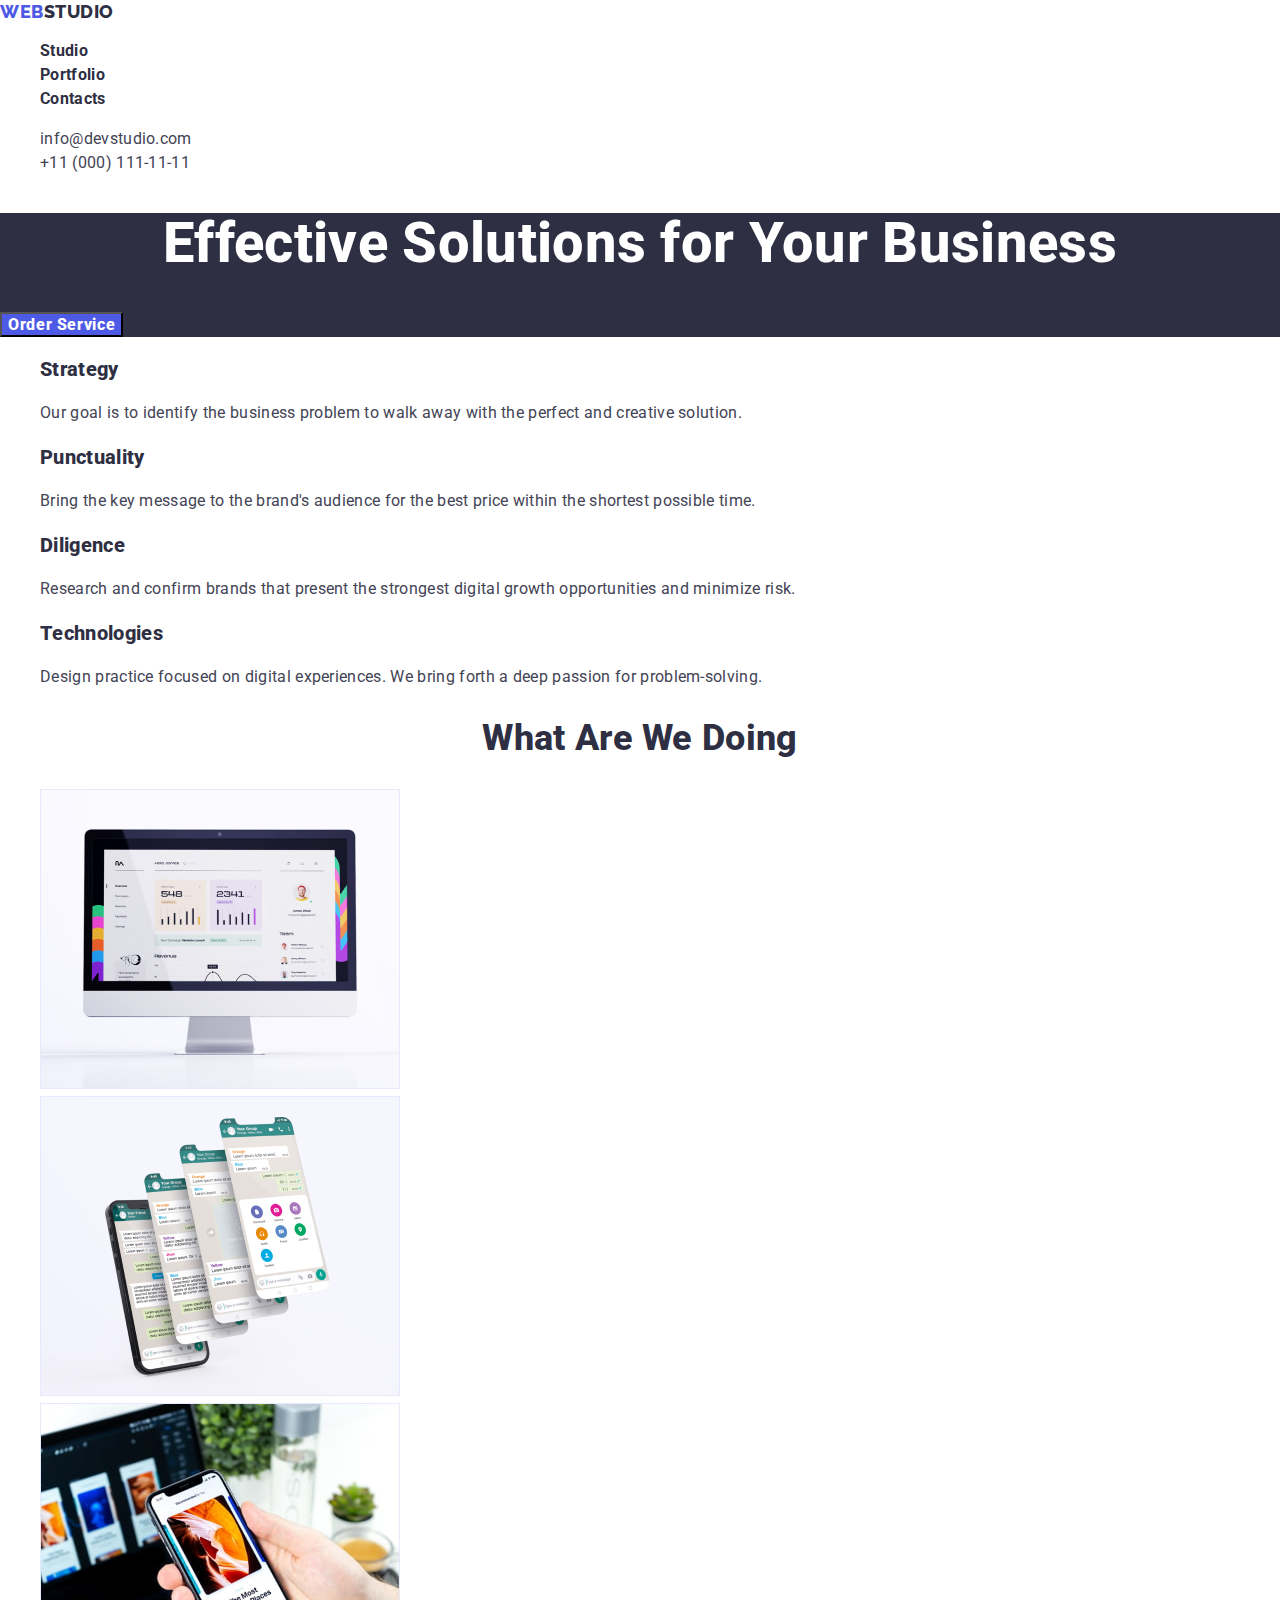
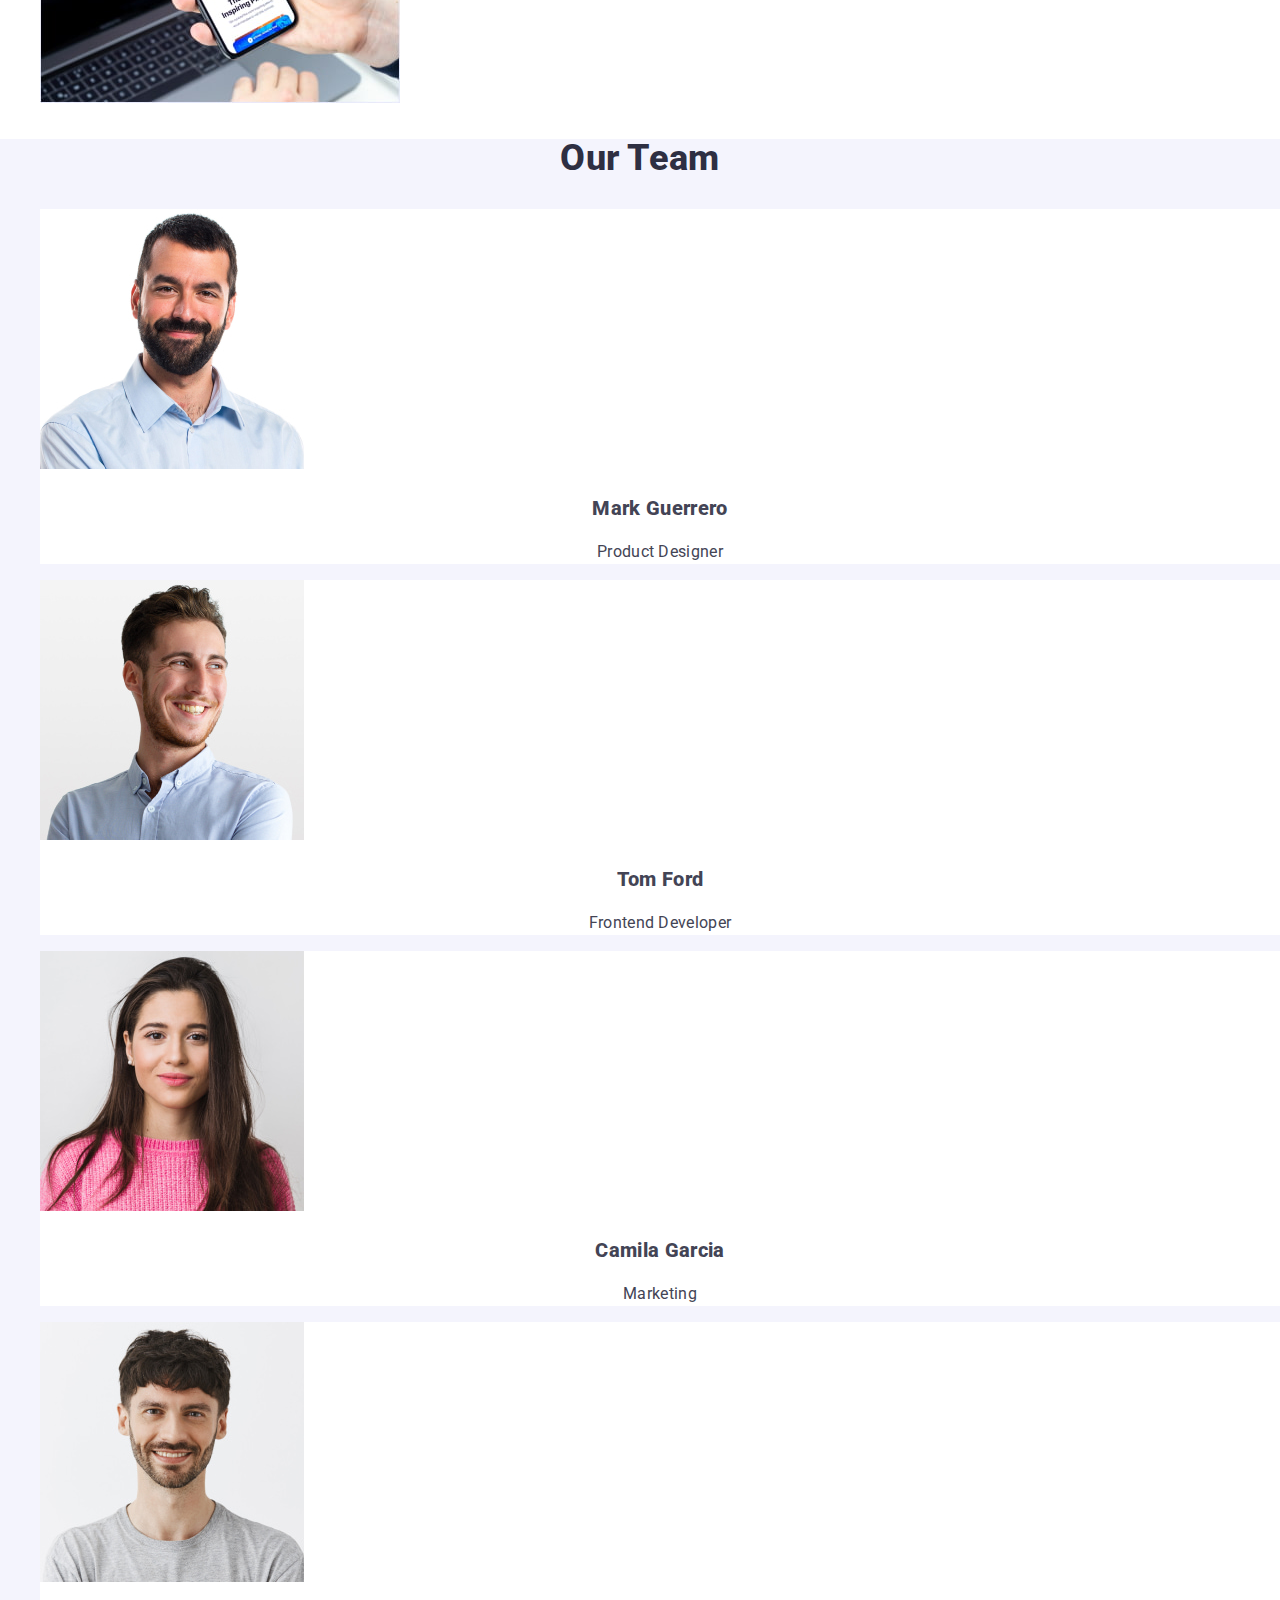
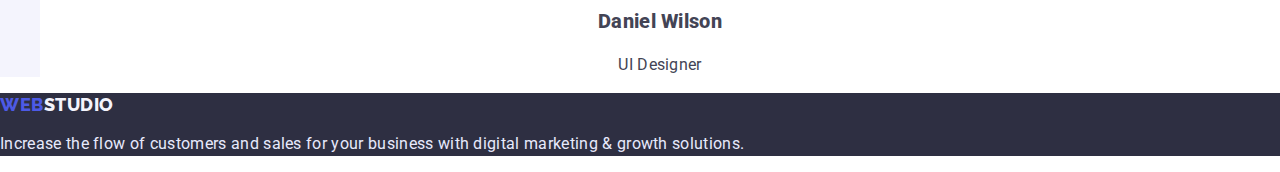
<file: index.html>
<!DOCTYPE html>
<html lang="en">
  <head>
    <meta charset="UTF-8" />
    <meta http-equiv="X-UA-Compatible" content="IE=edge" />
    <meta name="viewport" content="width=device-width, initial-scale=1.0" />
    <title>WebStudio</title>
    <link rel="preconnect" href="https://fonts.googleapis.com">
    <link rel="preconnect" href="https://fonts.gstatic.com" crossorigin>
    <link href="https://fonts.googleapis.com/css2?family=Raleway:wght@700;800&family=Roboto:wght@400;500;700;900&display=swap" rel="stylesheet">
    <link rel="stylesheet" href="https://cdnjs.cloudflare.com/ajax/libs/modern-normalize/1.1.0/modern-normalize.min.css"/>
    <link rel="stylesheet" href="./css/styles.css" />
  </head>
  <body>
    <header>
      <a href="./index.html" class="logo-web link">web<span class="logo-studio">studio</span></a>
      <nav>
        <ul class="site-nav list">
          <li>
            <a href="./index.html" class="link">Studio</a>
          </li>
          <li>
            <a href="./portfolio.html" class="link">Portfolio</a>
          </li>
          <li>
            <a href="" class="link">Contacts</a>
          </li>
        </ul>
      </nav>
      <ul class="site-address list">
        <li>
          <a href="mailto:info@devstudio.com" class="link">info@devstudio.com</a>
        </li>
        <li>
          <a href="tel:+110001111111" class="link">+11 (000) 111-11-11</a>
        </li>
      </ul>
    </header>
    <main>
      <!-- ---------------------------------------------HERO-------------------------------------------------- -->
      <section class="hero">
        <h1 class="hero-title">Effective Solutions for Your Business</h1>
        <button type="button" class="hero-button">Order Service</button>
      </section>
      <!-- QUALITY -->
      <section class="quality">
        <h2 class="quality-title hidden">our qualities</h2>
        <ul class="quality-list list">
          <li class="quality-item">
            <h3 class="quality-name">Strategy</h3>
            <p class="quality-description">
              Our goal is to identify the business problem to walk away with the perfect and
              creative solution.
            </p>
          </li>
          <li class="quality-item">
            <h3 class="quality-name">Punctuality</h3>
            <p class="quality-description">
              Bring the key message to the brand's audience for the best price within the shortest
              possible time.
            </p>
          </li>
          <li class="quality-item">
            <h3 class="quality-name">Diligence</h3>
            <p class="quality-description">
              Research and confirm brands that present the strongest digital growth opportunities
              and minimize risk.
            </p>
          </li>
          <li class="quality-item">
            <h3 class="quality-name">Technologies</h3>
            <p class="quality-description">
              Design practice focused on digital experiences. We bring forth a deep passion for
              problem-solving.
            </p>
          </li>
        </ul>
      </section>
      <!-- -----------------------------------------------------SERVICE ---------------------------------------->
      <section class="service">
        <h2 class="service-title">What are we doing</h2>
        <ul class="service-list list">
          <li class="service-item">
            <img src="./images/rectangle-1.jpg" alt="computer" width="360" height="300" />
          </li>
          <li class="service-item">
            <img src="./images/rectangle-2.jpg" alt="phone screens" width="360" height="300" />
          </li>
          <li class="service-item">
            <img src="./images/rectangle-3.jpg" alt="phone and computer" width="360" height="300" />
          </li>
        </ul>
      </section>
      <!-- ---------------------------------------------------TEAM--------------------------------------------- -->
      <section class="team">
        <h2 class="team-title">Our Team</h2>
        <ul class="team-list list">
          <li class="team-item">
            <img src="./images/photo1.jpg" alt="Mark Guerrero" width="264" height="260" />
            <h3 class="team-name">Mark Guerrero</h3>
            <p class="team-job">Product Designer</p>
          </li>
          <li class="team-item">
            <img src="./images/photo2.jpg" alt="Tom Ford" width="264" height="260" />
            <h3 class="team-name">Tom Ford</h3>
            <p class="team-job">Frontend Developer</p>
          </li>
          <li class="team-item">
            <img src="./images/photo3.jpg" alt="Camila Garcia" width="264" height="260" />
            <h3 class="team-name">Camila Garcia</h3>
            <p class="team-job">Marketing</p>
          </li>
          <li class="team-item">
            <img src="./images/photo4.jpg" alt="Daniel Wilson" width="264" height="260" />
            <h3 class="team-name">Daniel Wilson</h3>
            <p class="team-job">UI Designer</p>
          </li>
        </ul>
      </section>
    </main>
    <footer class="footer">
      <a href="./index.html" class="logo-web link">web<span class="studio-white">studio</span></a>
      <p class="footer-text">
        Increase the flow of customers and sales for your business with digital marketing & growth
        solutions.
      </p>
    </footer>
  </body>
</html>
</file>
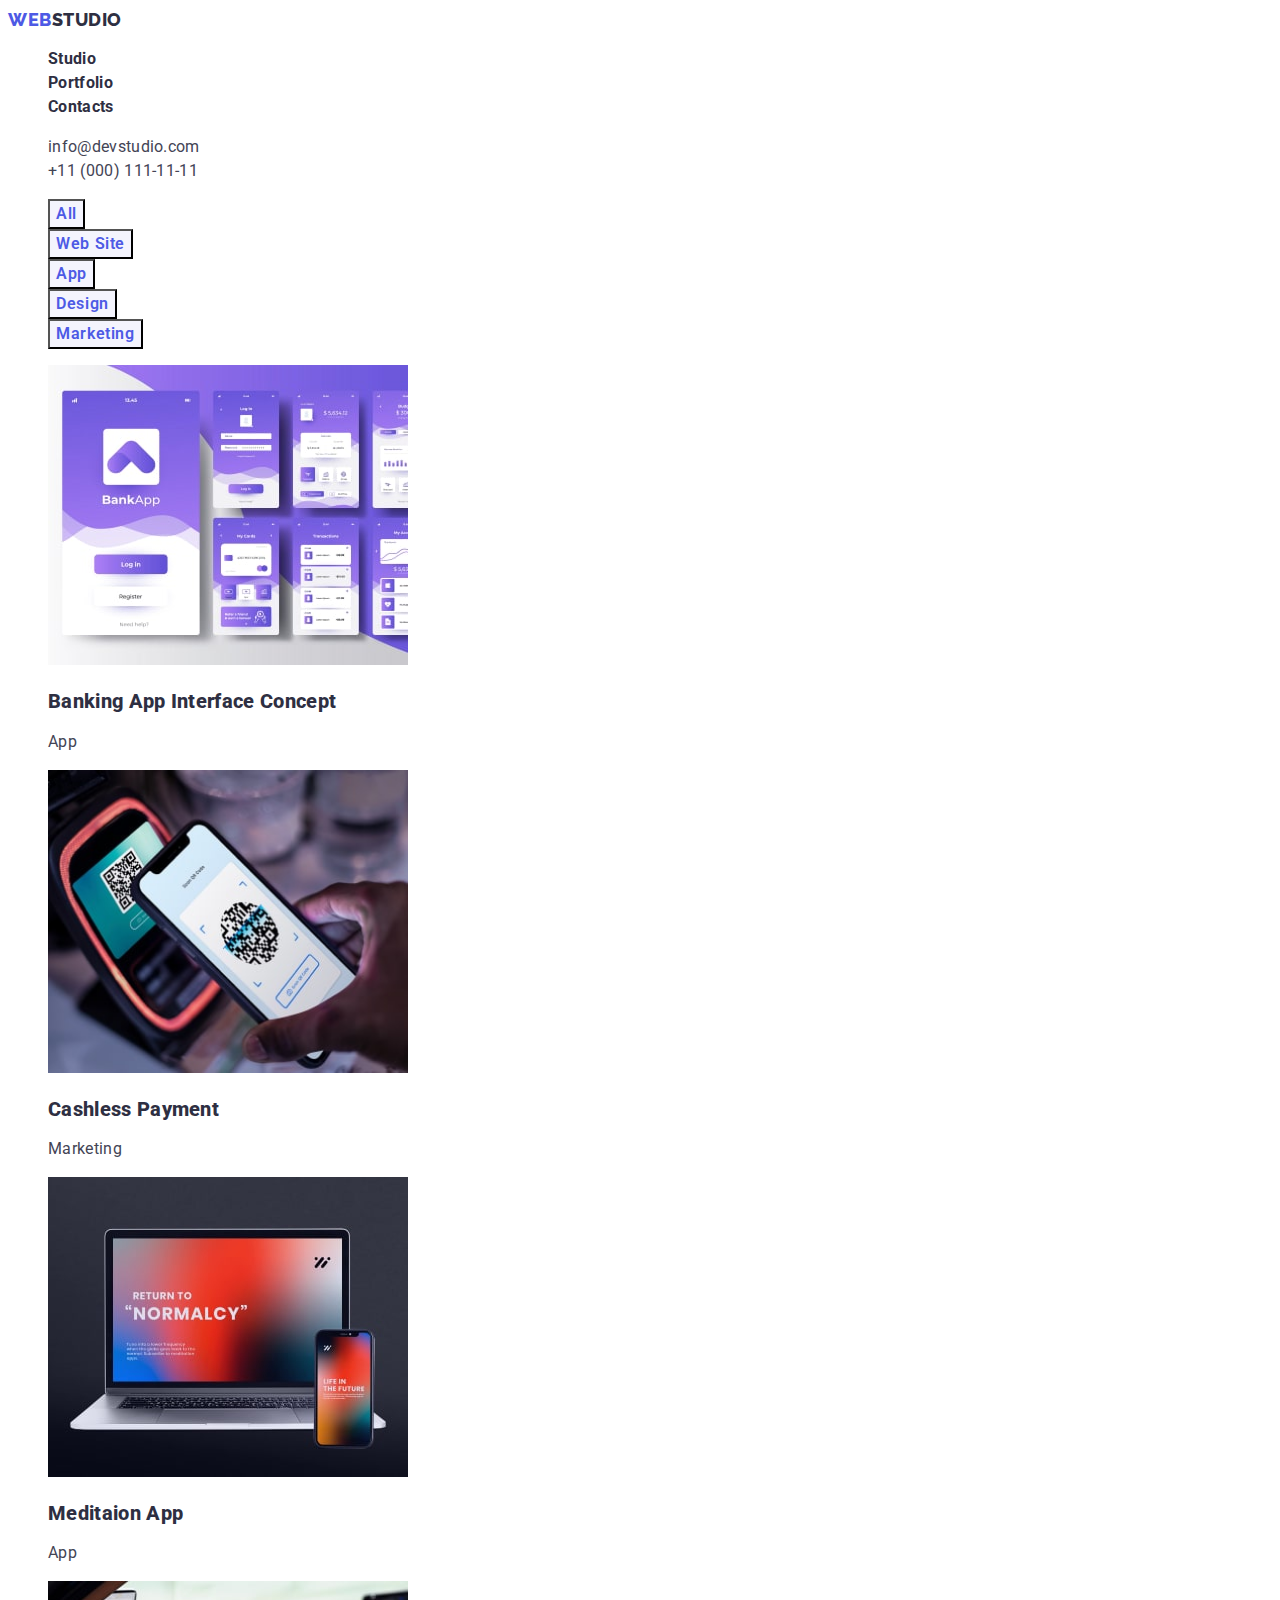
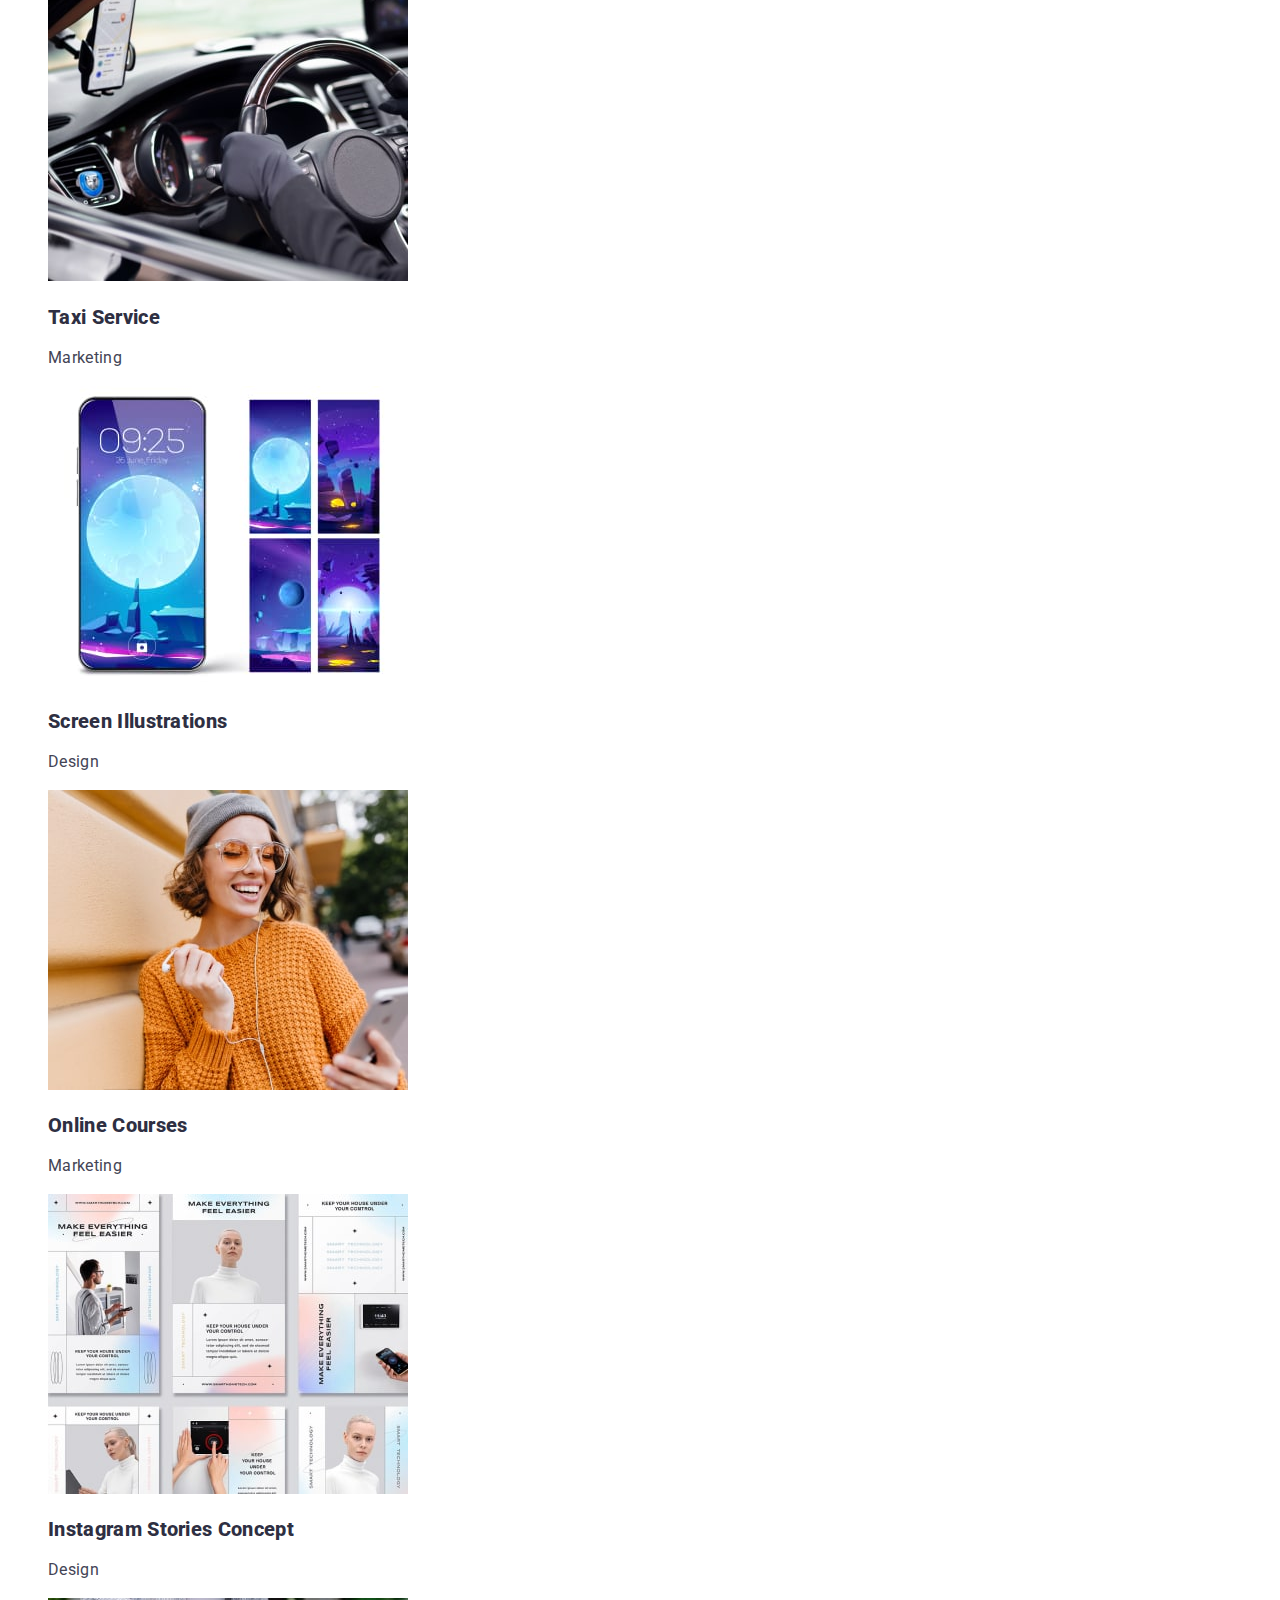
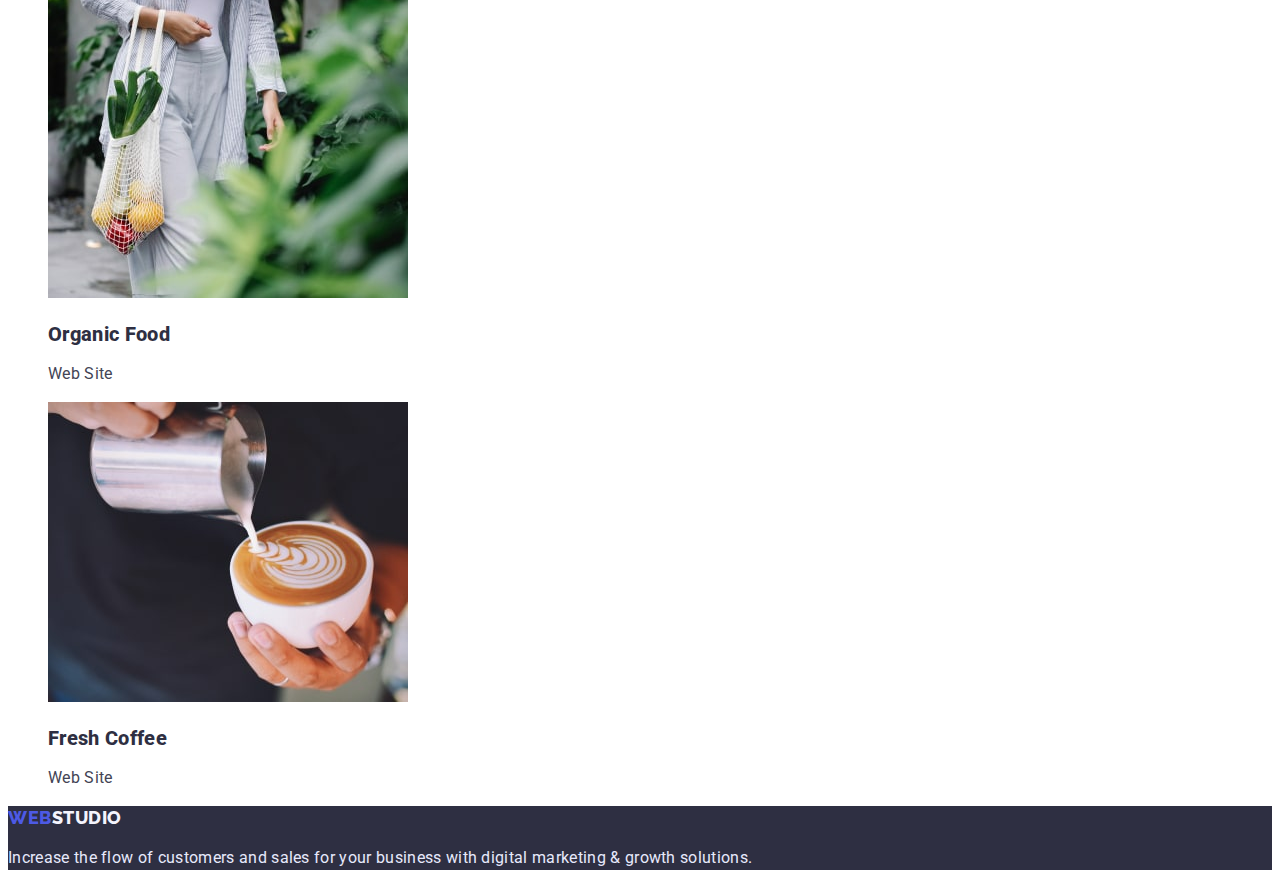
<file: portfolio.html>
<!DOCTYPE html>
<html lang="en">
  <head>
    <meta charset="UTF-8" />
    <meta http-equiv="X-UA-Compatible" content="IE=edge" />
    <meta name="viewport" content="width=device-width, initial-scale=1.0" />
    <title>WebStudio</title>
    <link rel="preconnect" href="https://fonts.googleapis.com" />
    <link rel="preconnect" href="https://fonts.gstatic.com" crossorigin />
    <link
      href="https://fonts.googleapis.com/css2?family=Raleway:wght@700;800&family=Roboto:wght@400;500;700;900&display=swap"
      rel="stylesheet"
    />
    <link rel="stylesheet" href="./css/styles.css" />
  </head>
  <body>
    <header>
      <a href="./index.html" class="logo-web link">web<span class="logo-studio">studio</span></a>
      <nav>
        <ul class="site-nav list">
          <li>
            <a href="./index.html" class="link">Studio</a>
          </li>
          <li>
            <a href="./portfolio.html" class="link"> Portfolio</a>
          </li>
          <li>
            <a href="" class="link">Contacts</a>
          </li>
        </ul>
      </nav>
      <ul class="site-address list">
        <li>
          <a href="mailto:info@devstudio.com" class="link">info@devstudio.com</a>
        </li>
        <li>
          <a href="tel:+110001111111" class="link">+11 (000) 111-11-11</a>
        </li>
      </ul>
    </header>
    <main>
      <section class="portfolio">
        <!-- -------------------------FILTER"S BUTTONS------------------------------- -->
        <h1 class="hidden">Portfolio-filter</h1>
        <ul class="filter-list list">
          <li><button type="button" class="button filter-button">All</button></li>
          <li><button type="button" class="button filter-button">Web Site</button></li>
          <li><button type="button" class="button filter-button">App</button></li>
          <li><button type="button" class="button filter-button">Design</button></li>
          <li><button type="button" class="button filter-button">Marketing</button></li>
        </ul>
        <!-- ---------------------------------PORTFOLIO LIST-------------------------------- -->
        <ul class="portfolio-list list">
          <li class="portfolio-item">
            <a href="" class="portfolio-link link">
              <img src="./images/banking-app.jpg" alt="Screenshots" width="360" />
              <h2 class="portfolio-name">Banking App Interface Concept</h2>
              <p class="portfolio-catogory">App</p>
            </a>
          </li>
          <li class="portfolio-item">
            <a href="" class="portfolio-link link">
              <img src="./images/cashless-payment.jpg" alt="QR code on the screen" width="360" />
              <h2 class="portfolio-name">Cashless Payment</h2>
              <p class="portfolio-catogory">Marketing</p>
            </a>
          </li>
          <li class="portfolio-item">
            <a href="" class="portfolio-link link">
              <img src="./images/meditation-app.jpg" alt="Phone and laptope" width="360" />
              <h2 class="portfolio-name">Meditaion App</h2>
              <p class="portfolio-catogory">App</p>
            </a>
          </li>
          <li class="portfolio-item">
            <a href="" class="portfolio-link link">
              <img src="./images/taxi-service.jpg" alt="Car" width="360" />
              <h2 class="portfolio-name">Taxi Service</h2>
              <p class="portfolio-catogory">Marketing</p>
            </a>
          </li>
          <li class="portfolio-item">
            <a href="" class="portfolio-link link">
              <img src="./images/screen-illustration.jpg" alt="phone screens" width="360" />
              <h2 class="portfolio-name">Screen Illustrations</h2>
              <p class="portfolio-catogory">Design</p>
            </a>
          </li>
          <li class="portfolio-item">
            <a href="" class="portfolio-link link">
              <img src="./images/online-courses.jpg" alt="A girl in orange clothes" width="360" />
              <h2 class="portfolio-name">Online Courses</h2>
              <p class="portfolio-catogory">Marketing</p>
            </a>
          </li>
          <li class="portfolio-item">
            <a href="" class="portfolio-link link">
              <img
              src="./images/instagram-stories.jpg"
              alt="Three women and one man on the
            screens"
              width="360"
            />
              <h2 class="portfolio-name">Instagram Stories Concept</h2>
              <p class="portfolio-catogory">Design</p>
            </a>
          </li>
          <li class="portfolio-item">
            <a href="" class="portfolio-link link">
              <img src="./images/organic-food.jpg" alt="A girl with bag of food" width="360" />
              <h2 class="portfolio-name">Organic Food</h2>
              <p class="portfolio-catogory">Web Site</p>
            </a>
          </li>
          <li class="portfolio-item">
            <a href="" class="portfolio-link link">
              <img src="./images/fresh-coffee.jpg" alt="A cup of coffee" width="360" />
              <h2 class="portfolio-name">Fresh Coffee</h2>
              <p class="portfolio-catogory">Web Site</p>
            </a>
          </li>
        </ul>
      </section>
    </main>
    <footer class="footer">
      <a href="./index.html" class="logo-web link">web<span class="studio-white">studio</span></a>
      <p class="footer-text">
        Increase the flow of customers and sales for your business with digital marketing & growth
        solutions.
      </p>
    </footer>
  </body>
</html>
</file>
<file: css/styles.css>
:root {
  --primary-text-color: #434455;
  --title-text-color: #2e2f42;
  --accent: #4d5ae5;
  --footer-text-color: #e7e9fc;
  --button-filter-color: #e7e9fc;
  --primary-background-color: #ffffff;
  --team-background-color: #f4f4fd;
  --text-color-img-portfolio: #f4f4fd;

  --primary-font: 'Roboto', sans-serif;
  --primary-font-size: 16px;
  --secondary-font-size: 20px;
  --primary-line-height: 1.5;
  --secondary-line-height: 1.2;
  --primary-letter-spacing: 0.02em;
  --secondary-font-weight: 800;
}

body {
  background-color: var(--primary-background-color);
  color: var(--primary-text-color);

  font-family: var(--primary-font);
  font-size: var(--primary-font-size);
  line-height: var(--primary-line-height);
  letter-spacing: var(--primary-letter-spacing);
}
/* ================================================GENERAL================================================ */
.list {
  list-style: none;
}

.link {
  text-decoration: none;
}

.hidden {
  position: absolute;
  width: 1px;
  height: 1px;
  margin: -1px;
  border: 0;
  padding: 0;

  white-space: nowrap;
  clip-path: inset(100%);
  clip: rect(0 0 0 0);
  overflow: hidden;
}

/* ===========================================================/GENERAL======================================== */

/* вторичный цвет фона #F4F4FD */

/* цвет основнорго  текста #2E2F42 */
/* вторичный цвет текста #434455 */
/* акцент  #4D5AE5*/
/* текст белый в футере #E7E9FC */
/* цвет кнопок в фильтре #E7E9FC */
/* цвет текста на страничках в портфолио #F4F4FD */
/* белый #FFFFFF */

/* ===========================================================HEADER, FOOTER  LOGO============================== */
.logo-web {
  color: var(--accent);

  font-family: 'Raleway', sans-serif;
  font-weight: var(--secondary-font-weight);
  font-size: 18px;
  line-height: 1.3;
  letter-spacing: 0.03em;
  text-transform: uppercase;
  display: flex;
  align-items: center;
}

.logo-web:hover,
.logo-web:focus {
  color: var(--accent);
}

.logo-studio {
  color: var(--title-text-color);

  font-family: 'Raleway', sans-serif;
}

.logo-studio:hover,
.logo-studio:focus {
  color: var(--title-text-color);
}

.studio-white {
  color: var(--text-color-img-portfolio);

  font-family: 'Raleway', sans-serif;
}

.studio-white:hover,
.studio-white:focus {
  color: var(--text-color-img-portfolio);
}
/* =============================================================/HEADER, FOOTER  LOGO============================================ */

/*=============================================================SITE NAV============================================================ */
.site-nav .link {
  color: var(--title-text-color);

  font-weight: 700;
  font-size: var(--primary-font-size);
  line-height: var(--primary-line-height);
}

.site-nav .link:hover,
.site-nav .link:focus {
  color: var(--accent);
}

.site-nav .link:active {
  color: var(--accent);
}

.site-address .link {
  color: var(--primary-text-color);

  font-size: var(--primary-font-size);
  line-height: var(--primary-line-height);
}

.site-address .link:focus,
.site-address .link:hover {
  color: var(--accent);
}
/*=========================================================/SITE NAV====================================================== */

/* ========================================================INDEX HERO===================================================== */
.hero {
  background-color: var(--title-text-color);
}
.hero-title {
  color: var(--primary-background-color);

  font-weight: var(--secondary-font-weight);
  font-size: 56px;
  line-height: 1.1;
  text-align: center;
}

.hero-button {
  color: var(--primary-background-color);
  background-color: var(--accent);

  font-family: var(--primary-font);
  font-weight: var(--secondary-font-weight);
  font-size: var(--primary-font-size);
  line-height: var(--secondary-line-height);
  display: flex;
  align-items: center;
  letter-spacing: 0.04em;

  cursor: pointer;
}

.hero-button:hover,
.hero-button:focus {
  background-color: #404bbf;
}

.hero-button:active {
  background-color: #404bbf;
}
/* ================================================/INDEX HERO======================================== */


/* ======================================================INDEX QUALITY============================================= */
.quality-name {
  color: var(--title-text-color);

  font-weight: var(--secondary-font-weight);
  font-size: var(--secondary-font-size);
  line-height: var(--secondary-line-height);
}
/* =====================================================/INDEX QUALITY============================================ */

/* ====================================================INDEX TEAM============================================== */
.service-title,
.team-title {
  color: var(--title-text-color);

  font-weight: var(--secondary-font-weight);
  font-size: 36px;
  line-height: 1.1;
  text-align: center;
  text-transform: capitalize;
}

.team {
  background-color: var(--team-background-color);
}

.team-item {
  background-color: var(--primary-background-color);
}

.team-name {
  font-weight: var(--secondary-font-weight);
  font-size: var(--secondary-font-size);
  line-height: var(--secondary-line-height);
  text-align: center;
}
.team-name + .team-job {
  text-align: center;
}
/* ========================================================/INDEX TEAM====================================== */

/* ===============================================PORTFOLIO BUTTON FILTER ============================== */
.button {
  background-color: var(--team-background-color);
  color: var(--accent);

  font-family: var(--primary-font);
  font-style: normal;
  font-weight: 600;
  font-size: var(--primary-font-size);
  line-height: var(--primary-line-height);
  display: flex;
  align-items: center;
  text-align: center;
  letter-spacing: 0.04em;

  cursor: pointer;
}

.button:hover,
.button:focus {
  color: var(--primary-background-color);
  background-color: var(--accent);
}
/* =======================================================/PORTFOLIO BUTTON FILTER================================ */


/* ======================================================PORTFOLIO ITEMS=====================================*/
.portfolio-name {
  color: var(--title-text-color);

  font-weight: var(--secondary-font-weight);
  font-size: var(--secondary-font-size);
  line-height: var(--secondary-line-height);
}

.portfolio-catogory{
  color:var(--primary-text-color);
}

/* ===============================================================/PORTFOLIO ITEMS=================================== */

/* ============================================================F00TER================================================= */
.footer {
  background-color: var(--title-text-color);
}

.footer-text {
  color: var(--footer-text-color);
}
/* =========================================================/FOOTER================================================== */
</file>
